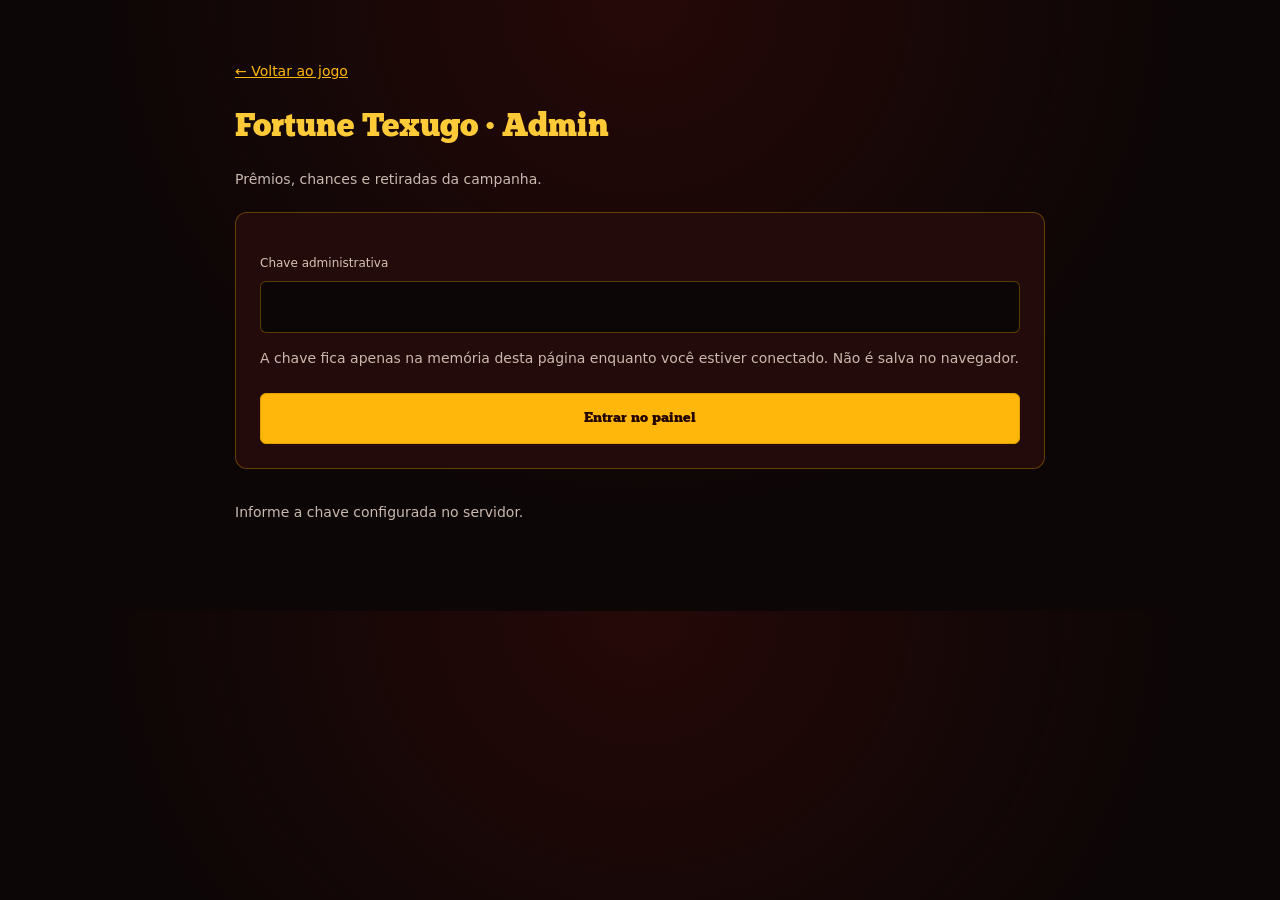
<file: admin.html>
<!doctype html>
<html lang="pt-BR">
<head>
  <meta charset="utf-8">
  <meta name="viewport" content="width=device-width,initial-scale=1">
  <title>Admin | Fortune Texugo</title>
  <link rel="stylesheet" href="assets/admin.css">
</head>
<body>
  <main>
    <a href="/">← Voltar ao jogo</a>
    <h1>Fortune Texugo · Admin</h1>
    <p>Prêmios, chances e retiradas da campanha.</p>
    <form id="admin-form">
      <label for="admin-key">Chave administrativa</label>
      <input id="admin-key" type="password" required autocomplete="off">
      <p>A chave fica apenas na memória desta página enquanto você estiver conectado. Não é salva no navegador.</p>
      <button type="submit">Entrar no painel</button>
    </form>
    <p id="status" role="status" aria-live="polite">Informe a chave configurada no servidor.</p>
    <div id="dashboard" hidden>
      <div class="toolbar"><button id="refresh" type="button">Atualizar painel</button><button id="logout" type="button" class="secondary">Sair</button></div>
      <section aria-label="Estatísticas">
        <dl class="stats-grid">
          <div><dt>Participantes</dt><dd id="players">—</dd></div>
          <div><dt>Giros realizados</dt><dd id="spins">—</dd></div>
          <div><dt>Prêmios disponíveis</dt><dd id="stock">—</dd></div>
          <div><dt>Modo</dt><dd id="mode">—</dd></div>
        </dl>
      </section>
      <form id="probability-form" aria-labelledby="probability-title">
        <span class="section-kicker">CONTROLE DA CAMPANHA</span><h2 id="probability-title">Porcentagem de ganho</h2>
        <p>Defina a chance base de ganhar em cada giro elegível. A alteração vale para os próximos giros.</p>
        <label for="probability">Porcentagem de ganho (%)</label>
        <div class="percentage-control"><input id="probability" type="number" min="0" max="100" step="0.01" required aria-describedby="chance-preview probability-mode"><span aria-hidden="true">%</span></div>
        <p id="probability-current"></p><p id="chance-preview"></p>
        <div id="effective-chances" aria-live="polite"></div>
        <p id="probability-mode" class="mode-notice"></p>
        <button type="submit">Salvar porcentagem de ganho</button>
        <p id="probability-status" role="status"></p>
        <details><summary>Como a porcentagem funciona</summary><p>A porcentagem define a chance geral de ganhar por giro. Ao vencer, o sistema sorteia um dos prêmios ativos com estoque. O peso define a proporção entre eles: peso 2 tem o dobro da chance de peso 1. A ordem é apenas visual e a quantidade em estoque não é usada como peso. Máximo de um prêmio por participante. Itens pausados ou esgotados não participam.</p></details>
      </form>
      <section aria-labelledby="catalog-title">
        <h2 id="catalog-title">Prêmios da campanha</h2>
        <p>A quantidade total inclui os prêmios já concedidos. Aumentá-la adiciona unidades; reduzi-la preserva os resultados e retiradas existentes.</p>
        <div id="prize-types"></div>
      </section>
      <form id="new-prize-form">
        <h2>Adicionar prêmio</h2>
        <label for="new-name">Nome do prêmio</label><input id="new-name" minlength="2" maxlength="80" required placeholder="Ex.: Pulseira de entrada no bar">
        <label for="new-symbol">Símbolo nos rolos</label><select id="new-symbol" required></select>
        <label for="new-priority">Ordem de exibição (não afeta o sorteio)</label><input id="new-priority" type="number" min="1" max="10000" step="1" value="2" required>
        <label for="new-multiplier">Peso no sorteio (2 = dobro do peso 1)</label><input id="new-multiplier" type="number" min="1" max="100" step="1" value="1" required>
        <label for="new-quantity">Quantidade total</label><input id="new-quantity" type="number" min="0" max="10000" step="1" required>
        <label class="checkbox"><input id="new-active" type="checkbox" checked> Disponível para sorteio</label>
        <button type="submit">Adicionar prêmio</button>
      </form>
      <section><h2>CÓDIGOS PROMOCIONAIS</h2><p id="code-metrics"></p><p>Um resgate por conta, sempre. Edições não alteram os giros já concedidos.</p><button id="export-redemptions" type="button">Exportar resgates CSV</button><div id="promo-list"></div></section>
      <form id="promo-create-form"><h2>Criar código promocional</h2><label for="create-code">Código (deixe vazio para gerar com segurança)</label><input id="create-code" maxlength="40" pattern="[A-Za-z0-9_-]{3,40}"><label for="create-spins">Giros concedidos</label><input id="create-spins" type="number" min="1" max="1000" required><label for="create-limit">Máximo de resgates</label><input id="create-limit" type="number" min="1" max="1000000" required><p>Cupons ativos ficam disponíveis imediatamente, sem data de expiração.</p><label for="create-description">Descrição interna</label><input id="create-description" maxlength="200"><label class="checkbox"><input id="create-active" type="checkbox" checked> Ativo</label><button>Criar código</button></form>
      <section><h2>USUÁRIOS</h2><form id="users-search-form"><label for="user-search">Pesquisar nome ou Instagram</label><input id="user-search" maxlength="80"><button>Pesquisar</button></form><ul id="account-users"></ul><label for="manage-user">ID da conta selecionada</label><input id="manage-user" type="number" min="1"><form id="adjust-balance-form"><h3>Ajustar saldo</h3><label for="adjust-amount">Quantidade (negativa para remover)</label><input id="adjust-amount" type="number" min="-1000000" max="1000000" required><label for="adjust-reason">Justificativa obrigatória</label><input id="adjust-reason" minlength="5" maxlength="200" required><button>Aplicar ajuste</button></form><form id="account-status-form"><h3>Status da conta</h3><label for="manage-status">Status</label><select id="manage-status"><option value="suspended">Suspensa</option><option value="active">Ativa</option></select><label for="status-reason">Justificativa</label><input id="status-reason" minlength="5" maxlength="200" required><button>Atualizar status</button></form><h3>Histórico selecionado</h3><pre id="admin-history"></pre></section>
      <details><summary>INDICAÇÕES</summary><ul id="account-referrals"></ul></details><details><summary>ATIVIDADES SUSPEITAS</summary><pre id="suspicious-signals"></pre></details><details><summary>AUDITORIA</summary><pre id="admin-audit"></pre></details>
      <details><summary>RETENÇÃO DO CPF E BACKUPS</summary><p>A rotina remove CPF, identificador HMAC e fragmento após o prazo. Cópias externas exigem conferência operacional real.</p><button id="run-retention" type="button">Executar rotina de retenção</button><pre id="retention-report"></pre><form id="backup-review-form"><label for="backup-evidence">Evidências de exclusão/retenção de backups, logs e cópias externas (sem dados pessoais)</label><textarea id="backup-evidence" minlength="10" maxlength="1000" required></textarea><button>Registrar conferência</button></form></details>
      <section aria-labelledby="awarded-title"><h2 id="awarded-title">Prêmios concedidos</h2><ul id="prizes"></ul></section>
      <details><summary>Cadastros legados e confirmação por telefone</summary><section><h2>Participantes e confirmação de telefone</h2><p>Últimos 100 cadastros. Confirme a posse do telefone por contato com o participante antes de liberar manualmente.</p><ul id="participants"></ul></section>
      <form id="verify-phone-form"><h2>Confirmar telefone manualmente</h2>
        <label for="verify-player">ID do participante</label><input id="verify-player" type="number" min="1" required>
        <label for="verify-phone">Telefone completo com DDD</label><input id="verify-phone" type="tel" required autocomplete="off">
        <label for="verify-note">Como confirmou a posse do telefone?</label><input id="verify-note" minlength="5" maxlength="200" required placeholder="Ex.: ligação atendida presencialmente">
        <label class="checkbox"><input id="verify-checked" type="checkbox" required> Confirmei que o participante tem acesso ao telefone. Apenas conhecer o número não é suficiente.</label><button type="submit">Confirmar telefone</button>
      </form>
      </details><form id="redeem-form">
        <h2>Confirmar retirada</h2>
        <label for="claim-code">Código de retirada</label>
        <input id="claim-code" required pattern="[A-Za-z0-9]{2,100}" maxlength="100" autocomplete="off">
        <label class="checkbox"><input type="checkbox" required> Conferi o participante e o código presencialmente. Confirmo a entrega do prêmio.</label>
        <button type="submit">Confirmar entrega</button>
      </form>
      <details class="danger-zone"><summary>RESETAR CAMPANHA</summary>
        <p>Apaga todas as contas e sessões, giros, indicações, movimentações, resgates de cupons e prêmios concedidos, inclusive os códigos de retirada. Os participantes precisarão se cadastrar novamente.</p>
        <p>O estoque será reposto às quantidades cadastradas. Prêmios, porcentagens, multiplicadores, cupons e auditoria serão preservados. Os contadores de resgate dos cupons voltarão a zero. Esta ação não pode ser desfeita pelo painel.</p>
        <button id="reset-preview" type="button" class="secondary">Conferir dados que serão apagados</button>
        <p id="reset-summary" role="status">Confira o resumo antes de confirmar.</p>
        <form id="reset-campaign-form">
          <label for="reset-reason">Justificativa do reset</label><input id="reset-reason" minlength="5" maxlength="200" required>
          <label for="reset-confirmation">Digite RESETAR CAMPANHA</label><input id="reset-confirmation" pattern="RESETAR CAMPANHA" autocomplete="off" required>
          <label class="checkbox"><input id="reset-understood" type="checkbox" required> Entendo que os participantes e os códigos de prêmio serão apagados e o estoque será reposto.</label>
          <button type="submit" class="danger-button">Apagar participantes e repor estoque</button>
        </form><p id="reset-result" role="status"></p>
      </details>
    </div>
  </main>
  <script src="assets/content.js"></script>
  <script src="assets/admin.js"></script><script src="assets/admin-accounts.js"></script>
</body>
</html>
</file>
<file: assets/admin.css>
@import url('./brand.css');
:root{color-scheme:dark;--background:#171316;--surface:#211b20;--gold:#d4b57c;--text:#f5ead7;--border:#c9aa7140}
*{box-sizing:border-box}
[hidden]{display:none!important}
body{margin:0;background:var(--background);color:var(--text);font:14px/1.7 system-ui,sans-serif}
main{max-width:850px;margin:2.5rem auto;padding:1.25rem}
a{color:var(--gold)}
h1,h2{font-family:Georgia,serif;line-height:1.3}h1{font-size:clamp(24px,5vw,32px)}h2{font-size:21px;margin-top:0}
p{color:#c9b9ae}
form,section{border:1px solid var(--border);background:var(--surface);padding:1.5rem;border-radius:12px;margin:1.25rem 0}
label{display:block;margin-top:1rem;color:#d4c3b3;font-size:12px}
input,select,button{width:100%;min-height:44px;padding:.8rem;margin-top:.5rem;border:1px solid var(--border);border-radius:6px;background:var(--background);color:var(--text);font:inherit}
button{cursor:pointer;background:var(--gold);color:#2c1820;font-weight:700}
button:disabled{opacity:.6;cursor:wait}.secondary{background:transparent;color:var(--gold)}
:focus-visible{outline:2px solid var(--gold);outline-offset:3px}
.stats-grid{display:grid;grid-template-columns:repeat(2,minmax(0,1fr));gap:20px;margin:0}dt{font-size:12px;color:#c9b9ae}dd{font-size:24px;margin:0}
.checkbox{display:flex;align-items:center;gap:10px}.checkbox input{width:18px;min-height:18px;flex-shrink:0;margin:0}
li{overflow-wrap:anywhere;margin-bottom:1rem}
.toolbar{display:flex;gap:12px}.toolbar button{width:auto}
.catalog-item{background:var(--background);border-radius:8px;margin-bottom:0}
#status{padding:12px 0;overflow-wrap:anywhere}
@media(max-width:420px){main{margin:1rem auto;padding:1rem}form,section{padding:1rem}.stats-grid{gap:12px}dd{font-size:20px}}

pre{white-space:pre-wrap;overflow-wrap:anywhere;max-height:420px;overflow:auto;font-size:12px;background:#140e12;padding:14px;border-radius:8px}details{padding:20px;border:1px solid #b9894544;border-radius:12px;margin:16px 0}summary{cursor:pointer;color:#ebc781;font-weight:700}li{overflow-wrap:anywhere}textarea{width:100%;min-height:90px;box-sizing:border-box;background:#1c141b;color:#fff;border:1px solid #967a54;border-radius:6px;padding:10px}

#probability-form{border-color:#c39a56;background:linear-gradient(140deg,#39202a,#211b20);box-shadow:0 8px 28px #0002}.section-kicker{display:block;color:var(--gold);font-size:10px;font-weight:700;letter-spacing:1.6px;margin-bottom:10px}.percentage-control{display:flex;align-items:center;gap:12px;max-width:240px}.percentage-control input{font-size:28px;font-weight:700}.percentage-control>span{font-size:28px;color:var(--gold)}#effective-chances{border-top:1px solid var(--border);padding-top:10px;margin-top:16px}#effective-chances p{margin:5px 0}.mode-notice{padding:10px 12px;border-left:2px solid var(--gold);background:#d4b57c0a;font-size:12px}#probability-status:empty{display:none}#probability-status{color:#e9cf96;font-weight:700}#probability-form details{font-size:12px;padding:12px;margin-bottom:0}

:root{--background:#0d0606;--surface:#240b0b;--gold:var(--rf-yellow);--text:#fff9e9;--border:#e2a10059}
body{background:radial-gradient(ellipse at 50% 0,#9c17112b,transparent 60%),var(--background)}
h1,h2,h3,button,summary{font-family:var(--font-display);font-weight:400;font-synthesis:none}
h1,h2,h3,summary{color:var(--rf-yellow-light)}
button{background:var(--rf-yellow);color:#260700;border-color:var(--rf-gold)}
button:hover{background:var(--rf-yellow-light)}
.secondary{background:transparent;color:var(--rf-yellow)}
#probability-form{border-color:var(--rf-gold);background:linear-gradient(145deg,#48100d,#240b0b)}
.catalog-item{background:#140707}pre{background:#0d0606}

.danger-zone{border-color:#b84d4d;background:#35141433}.danger-zone>summary{color:#ffaaaa}.danger-zone .danger-button{background:#aa2525;border-color:#d75b5b;color:#fff}.danger-zone .danger-button:hover{background:#bf3030}#reset-campaign-form{background:#160b0b}#reset-result{color:#f2ce94;overflow-wrap:anywhere}
</file>
